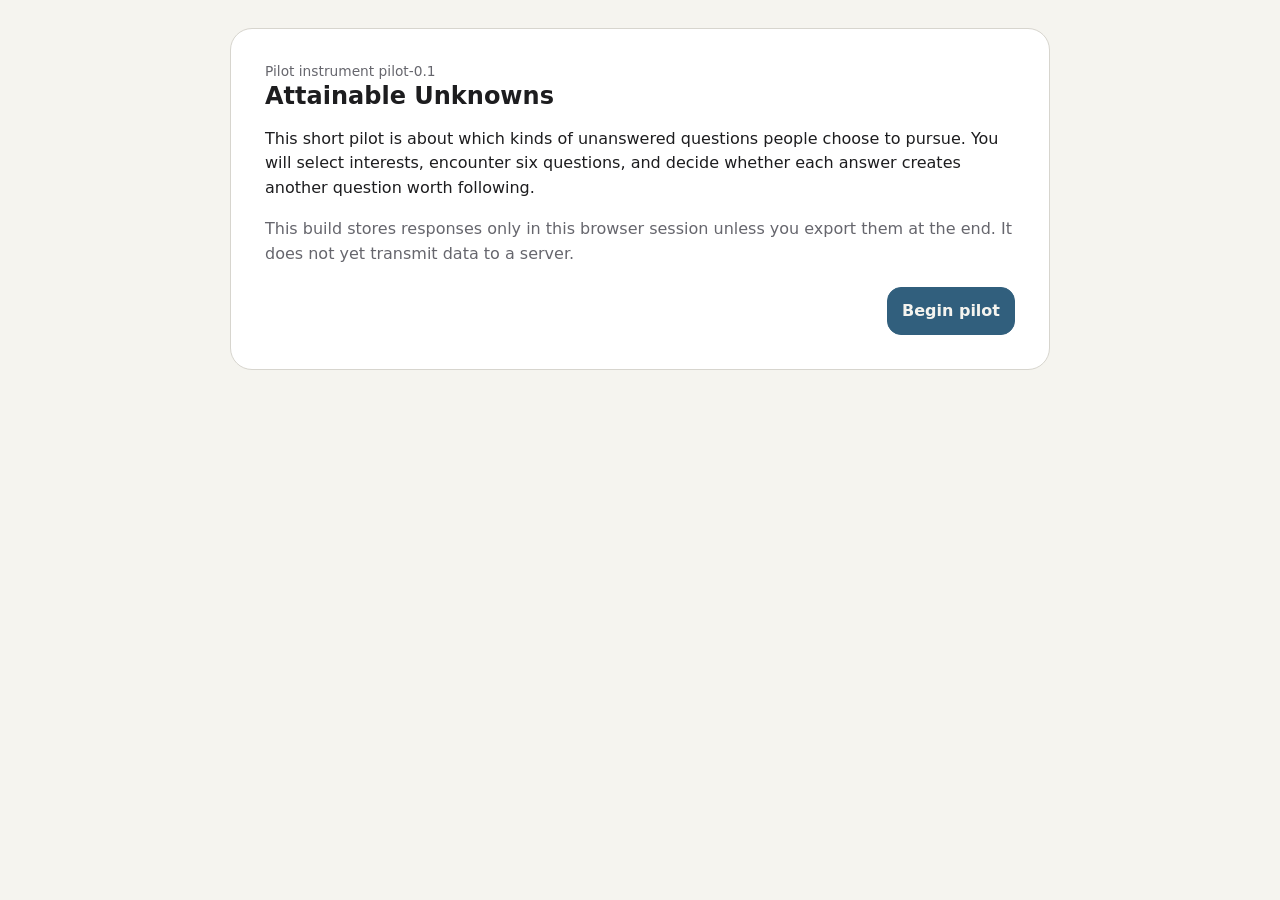
<file: interface/index.html>
<!doctype html>
<html lang="en">
<head>
  <meta charset="utf-8">
  <meta name="viewport" content="width=device-width, initial-scale=1">
  <title>Attainable Unknowns — Pilot</title>
  <link rel="stylesheet" href="styles.css">
</head>
<body>
  <main class="shell" id="app" aria-live="polite">
    <noscript>This study requires JavaScript.</noscript>
    <section class="panel" id="loading"><h1>Attainable Unknowns</h1><p>Loading pilot…</p></section>
  </main>
  <script src="app.js" defer></script>
</body>
</html>
</file>
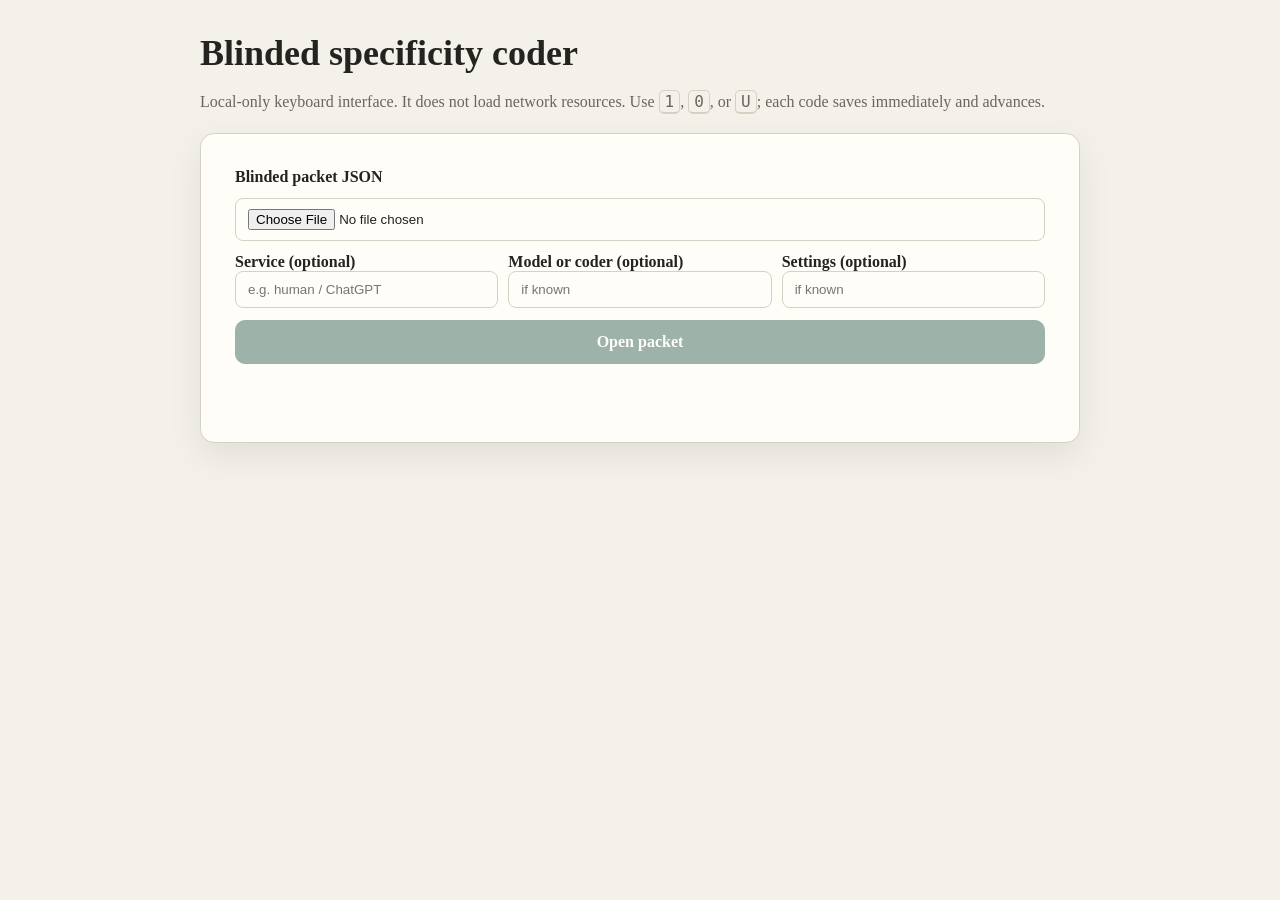
<file: api-study/specificity/coder.html>
<!doctype html>
<html lang="en">
<head>
  <meta charset="utf-8">
  <meta name="viewport" content="width=device-width, initial-scale=1">
  <title>Attainable Unknowns — Blinded Specificity Coder</title>
  <style>
    :root {
      color-scheme: light dark;
      --bg: #f4f1ea;
      --panel: #fffdf8;
      --ink: #24231f;
      --muted: #69665d;
      --line: #d7d1c3;
      --accent: #285a4a;
      --accent-ink: #fff;
      --warn: #8a3f28;
      font-family: ui-serif, Georgia, Cambria, "Times New Roman", serif;
    }
    @media (prefers-color-scheme: dark) {
      :root {
        --bg: #191a18;
        --panel: #232420;
        --ink: #f1eee5;
        --muted: #b9b4a9;
        --line: #47483f;
        --accent: #72b59c;
        --accent-ink: #10251e;
        --warn: #f0a084;
      }
    }
    * { box-sizing: border-box; }
    body { margin: 0; background: var(--bg); color: var(--ink); }
    main { width: min(880px, calc(100% - 32px)); margin: 32px auto 64px; }
    h1 { font-size: clamp(1.55rem, 4vw, 2.25rem); margin: 0 0 8px; }
    .subtle { color: var(--muted); line-height: 1.45; }
    .panel {
      background: var(--panel);
      border: 1px solid var(--line);
      border-radius: 14px;
      padding: clamp(18px, 4vw, 34px);
      box-shadow: 0 12px 35px rgba(0,0,0,.08);
      margin-top: 20px;
    }
    .setup { display: grid; gap: 12px; }
    label { font-weight: 650; }
    input[type="file"], input[type="text"] {
      width: 100%; padding: 10px 12px; border: 1px solid var(--line);
      border-radius: 8px; background: transparent; color: inherit;
    }
    .meta-grid { display: grid; grid-template-columns: repeat(3, 1fr); gap: 10px; }
    @media (max-width: 700px) { .meta-grid { grid-template-columns: 1fr; } }
    button {
      border: 1px solid var(--line); border-radius: 10px; padding: 12px 16px;
      font: inherit; font-weight: 700; background: var(--panel); color: var(--ink);
      cursor: pointer;
    }
    button:hover { border-color: var(--accent); }
    button.primary, button.selected { background: var(--accent); color: var(--accent-ink); border-color: var(--accent); }
    button:disabled { opacity: .45; cursor: not-allowed; }
    #coder { display: none; }
    .status-row { display: flex; justify-content: space-between; gap: 16px; align-items: baseline; }
    .card-id { color: var(--muted); font-family: ui-monospace, SFMono-Regular, Consolas, monospace; font-size: .86rem; }
    .question { font-size: clamp(1.35rem, 3.5vw, 2rem); line-height: 1.3; margin: 28px 0; }
    .passage-label { color: var(--muted); font-size: .83rem; font-weight: 750; letter-spacing: .08em; text-transform: uppercase; }
    .passage { line-height: 1.65; font-size: 1.08rem; border-left: 3px solid var(--line); padding-left: 18px; }
    .codes { display: grid; grid-template-columns: repeat(3, 1fr); gap: 12px; margin: 30px 0 18px; }
    .codes button { min-height: 72px; font-size: 1.03rem; }
    .codes small { display: block; font-weight: 400; margin-top: 4px; }
    .nav { display: flex; justify-content: space-between; gap: 12px; }
    .notice { color: var(--warn); font-weight: 650; }
    .complete { color: var(--accent); font-weight: 750; }
    kbd { border: 1px solid var(--line); border-bottom-width: 2px; border-radius: 5px; padding: 1px 5px; font-family: ui-monospace, monospace; }
  </style>
</head>
<body>
<main>
  <h1>Blinded specificity coder</h1>
  <p class="subtle">Local-only keyboard interface. It does not load network resources. Use <kbd>1</kbd>, <kbd>0</kbd>, or <kbd>U</kbd>; each code saves immediately and advances.</p>

  <section class="panel setup" id="setup">
    <label for="packetFile">Blinded packet JSON</label>
    <input id="packetFile" type="file" accept="application/json,.json">
    <div class="meta-grid">
      <div><label for="service">Service (optional)</label><input id="service" type="text" placeholder="e.g. human / ChatGPT"></div>
      <div><label for="model">Model or coder (optional)</label><input id="model" type="text" placeholder="if known"></div>
      <div><label for="settings">Settings (optional)</label><input id="settings" type="text" placeholder="if known"></div>
    </div>
    <button class="primary" id="start" disabled>Open packet</button>
    <p id="setupMessage" class="subtle"></p>
  </section>

  <section class="panel" id="coder">
    <div class="status-row">
      <strong id="progress"></strong>
      <span class="card-id" id="cardId"></span>
    </div>
    <div class="question" id="question"></div>
    <div class="passage-label">Passage</div>
    <div class="passage" id="passage"></div>
    <div class="codes">
      <button data-code="1"><kbd>1</kbd> Specific<small>Distinct informational target</small></button>
      <button data-code="0"><kbd>0</kbd> Generic<small>Only asks for more or elaboration</small></button>
      <button data-code="U"><kbd>U</kbd> Uncertain<small>Cannot confidently assign 0 or 1</small></button>
    </div>
    <div class="nav">
      <button id="back">← Back</button>
      <button id="next">Next →</button>
      <button class="primary" id="download" disabled>Download complete JSON</button>
    </div>
    <p id="message" class="subtle"></p>
  </section>
</main>
<script>
(() => {
  "use strict";
  const state = { packet: null, codes: {}, index: 0, startedAt: null };
  const $ = id => document.getElementById(id);
  const packetFile = $("packetFile");
  const start = $("start");
  const coder = $("coder");
  const setup = $("setup");
  const codeButtons = [...document.querySelectorAll("[data-code]")];

  function storageKey() {
    return `au-specificity:${state.packet.packet_id}:${state.packet.coder_id}`;
  }

  function validatePacket(packet) {
    if (!packet || packet.schema_version !== "au-specificity-packet-v1") throw new Error("Wrong packet schema.");
    if (!packet.packet_id || !packet.coder_id || !Array.isArray(packet.cards)) throw new Error("Packet metadata or cards missing.");
    const ids = packet.cards.map(card => card.card_id);
    if (new Set(ids).size !== ids.length) throw new Error("Duplicate card IDs.");
    for (const card of packet.cards) {
      if (typeof card.card_id !== "string" || typeof card.question !== "string" || typeof card.passage !== "string") {
        throw new Error("A card is missing its ID, question, or passage.");
      }
    }
  }

  function loadSaved() {
    const saved = localStorage.getItem(storageKey());
    if (!saved) return;
    try {
      const value = JSON.parse(saved);
      if (value.packet_id === state.packet.packet_id && value.coder_id === state.packet.coder_id) {
        state.codes = value.codes || {};
        state.index = Math.min(value.index || 0, Math.max(0, state.packet.cards.length - 1));
        state.startedAt = value.started_at_utc || state.startedAt;
      }
    } catch (_) { /* Ignore a malformed local draft. */ }
  }

  function save() {
    localStorage.setItem(storageKey(), JSON.stringify({
      packet_id: state.packet.packet_id,
      coder_id: state.packet.coder_id,
      codes: state.codes,
      index: state.index,
      started_at_utc: state.startedAt
    }));
  }

  function firstUncoded() {
    return state.packet.cards.findIndex(card => !state.codes[card.card_id]);
  }

  function render() {
    const cards = state.packet.cards;
    if (cards.length === 0) {
      $("progress").textContent = "No cards require adjudication.";
      $("cardId").textContent = "";
      $("question").textContent = "All initial codes were unanimous.";
      $("passage").textContent = "";
      for (const button of codeButtons) button.disabled = true;
      $("back").disabled = $("next").disabled = $("download").disabled = true;
      $("message").textContent = "No adjudication file is needed. Finalize blind coding without --adjudication.";
      return;
    }
    const card = cards[state.index];
    const coded = Object.keys(state.codes).filter(id => cards.some(card => card.card_id === id)).length;
    $("progress").textContent = `${coded} / ${cards.length} coded • card ${state.index + 1} / ${cards.length}`;
    $("cardId").textContent = card.card_id;
    $("question").textContent = card.question;
    $("passage").textContent = card.passage;
    for (const button of codeButtons) button.classList.toggle("selected", state.codes[card.card_id] === button.dataset.code);
    $("back").disabled = state.index === 0;
    $("next").disabled = state.index === cards.length - 1;
    $("download").disabled = coded !== cards.length;
    $("message").className = coded === cards.length ? "complete" : "subtle";
    $("message").textContent = coded === cards.length
      ? "Packet complete. Download the JSON and preserve it unchanged."
      : "Autosaved in this browser. Question first; passage is available for local reference resolution.";
  }

  function setCode(code) {
    if (!state.packet.cards.length) return;
    const card = state.packet.cards[state.index];
    state.codes[card.card_id] = code;
    const next = firstUncoded();
    if (next >= 0) state.index = next;
    save();
    render();
  }

  packetFile.addEventListener("change", async () => {
    start.disabled = true;
    $("setupMessage").textContent = "";
    const file = packetFile.files[0];
    if (!file) return;
    try {
      const packet = JSON.parse(await file.text());
      validatePacket(packet);
      state.packet = packet;
      $("setupMessage").textContent = `${packet.coder_id}: ${packet.cards.length} cards loaded.`;
      start.disabled = false;
    } catch (error) {
      $("setupMessage").textContent = `Cannot load packet: ${error.message}`;
      $("setupMessage").className = "notice";
    }
  });

  start.addEventListener("click", () => {
    state.codes = {};
    state.index = 0;
    state.startedAt = new Date().toISOString();
    loadSaved();
    setup.style.display = "none";
    coder.style.display = "block";
    render();
  });

  for (const button of codeButtons) button.addEventListener("click", () => setCode(button.dataset.code));
  $("back").addEventListener("click", () => { if (state.index > 0) { state.index--; save(); render(); } });
  $("next").addEventListener("click", () => { if (state.index < state.packet.cards.length - 1) { state.index++; save(); render(); } });

  document.addEventListener("keydown", event => {
    if (event.repeat) return;
    if (coder.style.display !== "block" || ["INPUT", "TEXTAREA"].includes(document.activeElement.tagName)) return;
    if (event.key === "1") setCode("1");
    else if (event.key === "0") setCode("0");
    else if (event.key.toLowerCase() === "u") setCode("U");
    else if (event.key === "ArrowLeft" && state.index > 0) { state.index--; save(); render(); }
    else if (event.key === "ArrowRight" && state.index < state.packet.cards.length - 1) { state.index++; save(); render(); }
  });

  $("download").addEventListener("click", () => {
    const codes = state.packet.cards.map(card => ({ card_id: card.card_id, code: state.codes[card.card_id] }));
    if (codes.some(row => !row.code)) return;
    const output = {
      schema_version: "au-specificity-codes-v1",
      packet_id: state.packet.packet_id,
      coder_id: state.packet.coder_id,
      coder_metadata: {
        service: $("service").value || null,
        model: $("model").value || null,
        settings: $("settings").value || null,
        started_at_utc: state.startedAt,
        completed_at_utc: new Date().toISOString(),
        interface: "api-study/specificity/coder.html"
      },
      codes
    };
    const blob = new Blob([JSON.stringify(output, null, 2) + "\n"], { type: "application/json" });
    const link = document.createElement("a");
    link.href = URL.createObjectURL(blob);
    link.download = state.packet.coder_id === "FOUNDER_ADJUDICATOR"
      ? "FOUNDER_ADJUDICATION.json" : `${state.packet.coder_id}_CODES.json`;
    link.click();
    setTimeout(() => URL.revokeObjectURL(link.href), 1000);
  });
})();
</script>
</body>
</html>
</file>
<file: interface/styles.css>
:root {
  color-scheme: light dark;
  --bg: #f5f4ef;
  --panel: #ffffff;
  --text: #1d1d1f;
  --muted: #66666d;
  --border: #d7d5ce;
  --accent: #315f7d;
  --accent-soft: #e6f0f5;
  --danger: #8a3434;
}
@media (prefers-color-scheme: dark) {
  :root { --bg:#171817; --panel:#222321; --text:#f4f4f0; --muted:#b7b7b0; --border:#41423e; --accent:#8cc3e5; --accent-soft:#243945; --danger:#e18e8e; }
}
* { box-sizing: border-box; }
body { margin:0; background:var(--bg); color:var(--text); font-family: ui-sans-serif, system-ui, -apple-system, BlinkMacSystemFont, "Segoe UI", sans-serif; }
button,input { font:inherit; }
.shell { width:min(820px, calc(100% - 28px)); margin:28px auto 56px; }
.panel { background:var(--panel); border:1px solid var(--border); border-radius:22px; padding:clamp(20px,4vw,34px); }
.eyebrow { color:var(--muted); font-size:.86rem; margin-bottom:4px; }
h1,h2 { line-height:1.15; margin:.15em 0 .5em; }
p { line-height:1.55; }
.muted { color:var(--muted); }
.grid { display:grid; grid-template-columns:repeat(2,minmax(0,1fr)); gap:10px; }
@media (min-width:680px) { .grid { grid-template-columns:repeat(3,minmax(0,1fr)); } }
.tile,.branch,.button { min-height:48px; border-radius:14px; border:1px solid var(--border); padding:12px 14px; background:transparent; color:var(--text); cursor:pointer; }
.tile { text-align:left; }
.tile[aria-pressed="true"] { border-color:var(--accent); background:var(--accent-soft); }
.branch { width:100%; text-align:left; margin:6px 0; }
.branch:disabled { opacity:.5; cursor:not-allowed; }
.button.primary { background:var(--accent); border-color:var(--accent); color:var(--bg); font-weight:700; }
.button.secondary { background:transparent; }
.button:disabled { opacity:.5; cursor:not-allowed; }
.actions { display:flex; gap:10px; justify-content:flex-end; flex-wrap:wrap; margin-top:20px; }
.pill { display:inline-block; border:1px solid var(--border); border-radius:999px; padding:5px 10px; color:var(--muted); font-size:.82rem; }
.topline { display:flex; justify-content:space-between; align-items:center; gap:12px; flex-wrap:wrap; }
.question { font-size:clamp(1.25rem,3vw,1.7rem); font-weight:700; line-height:1.35; margin:18px 0; }
.answer { border-left:3px solid var(--accent); padding:4px 0 4px 16px; margin:18px 0; line-height:1.6; }
.branch-answer { margin:2px 0 14px 14px; padding:10px 14px; border-left:2px solid var(--border); color:var(--muted); line-height:1.55; }
.range-row { display:flex; justify-content:space-between; gap:12px; align-items:center; }
input[type="range"] { width:100%; accent-color:var(--accent); }
.range-labels { display:flex; justify-content:space-between; color:var(--muted); font-size:.78rem; }
hr { border:0; border-top:1px solid var(--border); margin:24px 0; }
.notice { padding:12px 14px; border:1px solid var(--border); border-radius:12px; color:var(--muted); }
.error { color:var(--danger); }
.summary-row { border-top:1px solid var(--border); padding:12px 0; }
button:focus-visible,input:focus-visible { outline:3px solid var(--accent); outline-offset:3px; }
</file>
